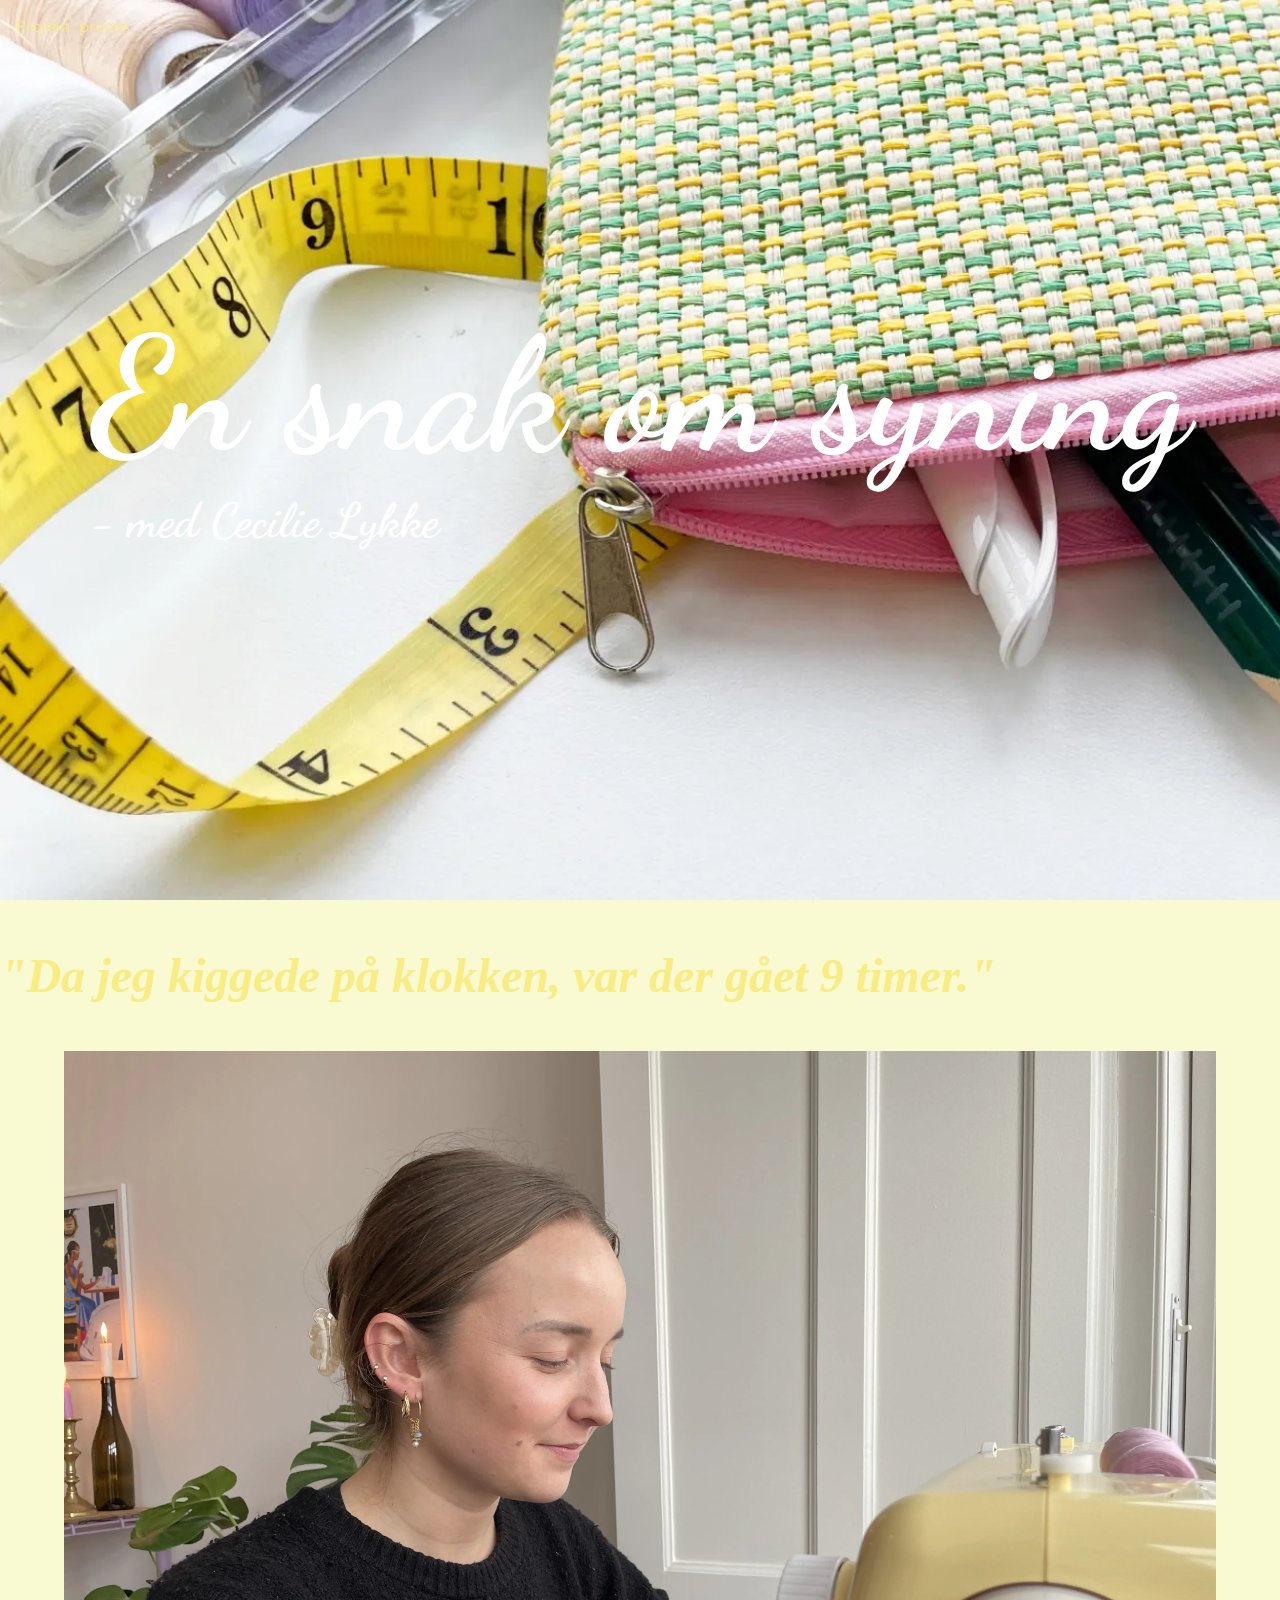
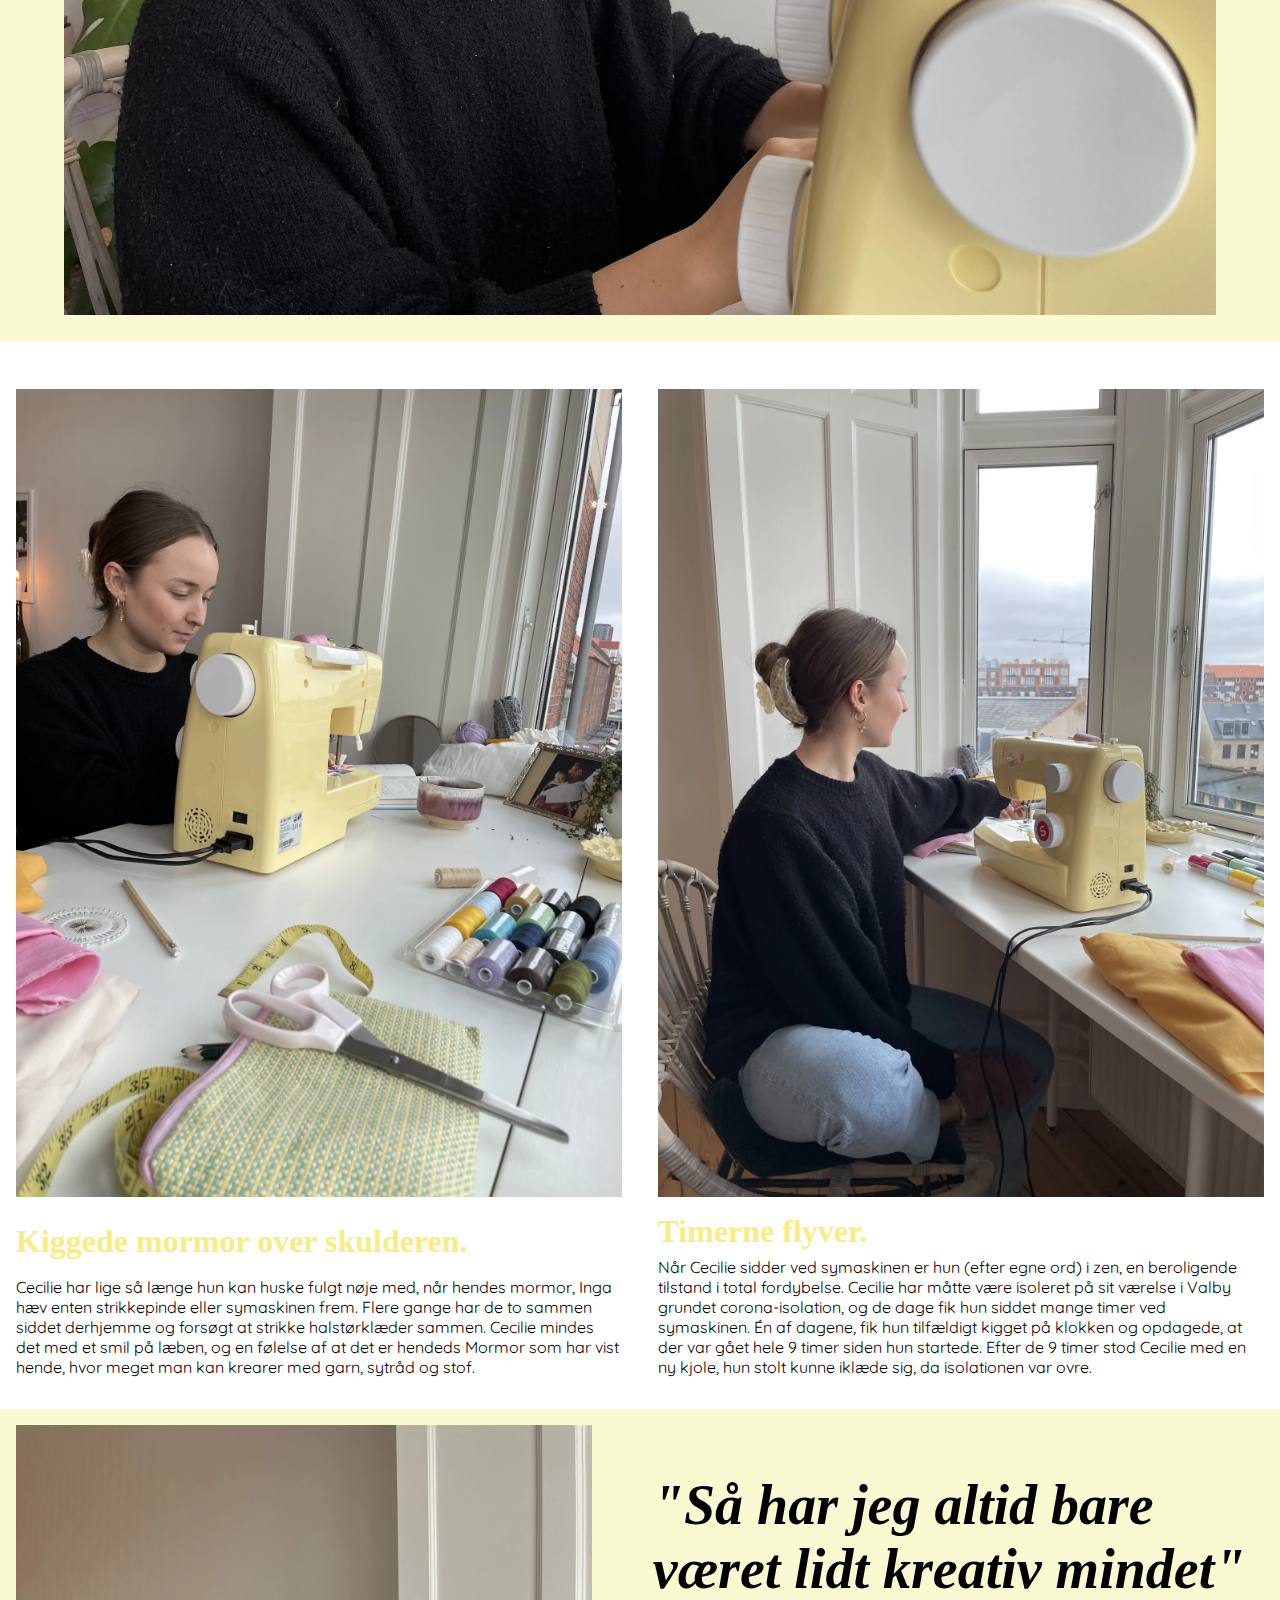
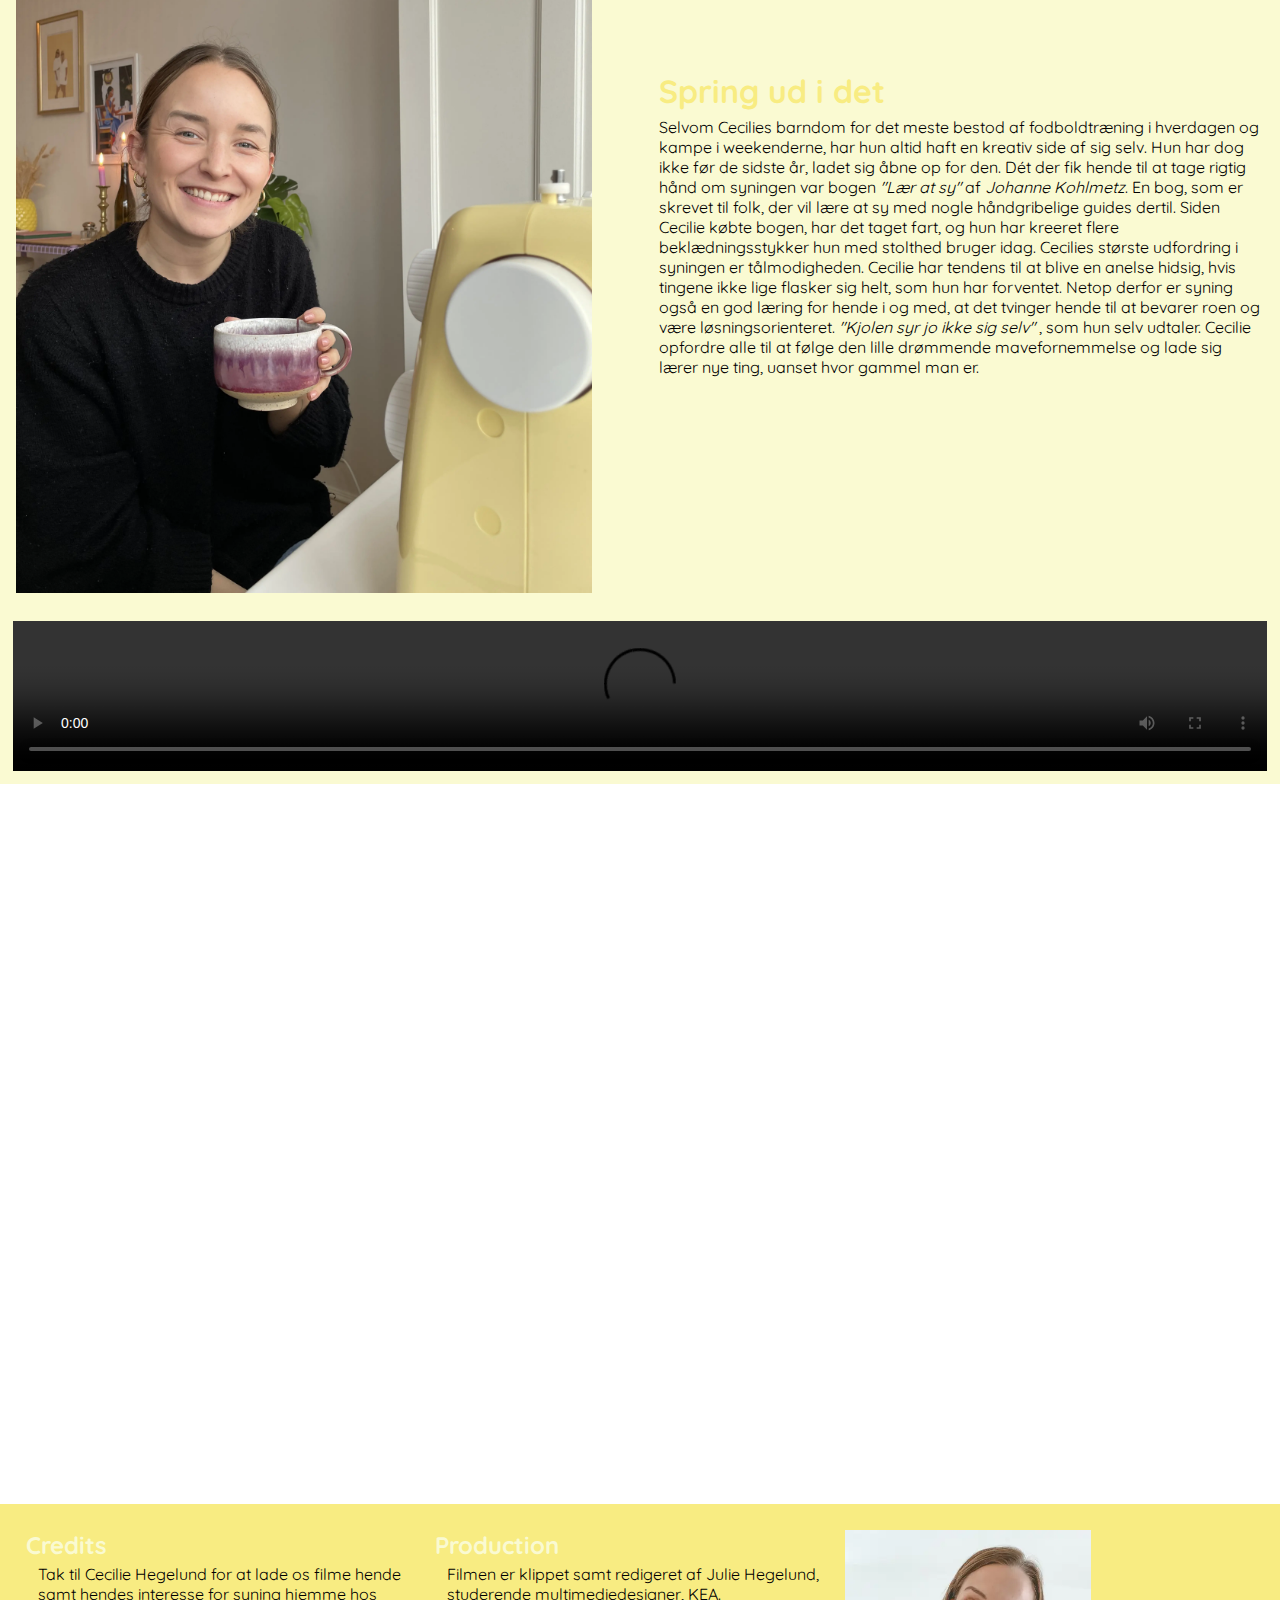
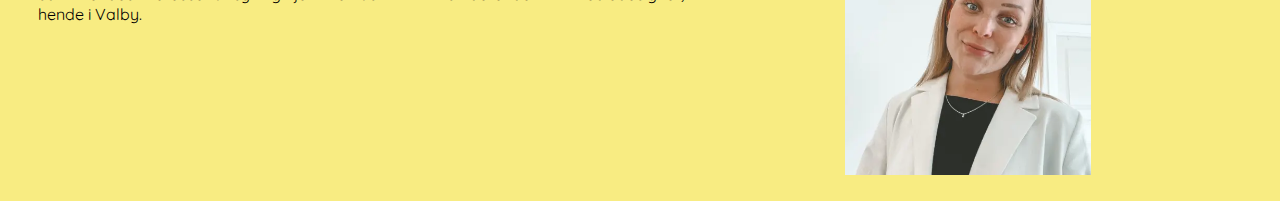
<file: index.html>
<!DOCTYPE html>
<html lang="en">
  <head>
    <meta charset="UTF-8" />
    <meta http-equiv="X-UA-Compatible" content="IE=edge" />
    <meta name="viewport" content="width=device-width, initial-scale=1.0" />
    <title>PilotProjekt</title>
    <link rel="stylesheet" href="style.css" />
    <link rel="stylesheet" href=" menu.css">

    <!-- Fonts  -->
    <link
      href="https://fonts.googleapis.com/css2?family=Quicksand:wght@300&display=swap"
      rel="stylesheet"
    />
    <link
      href="https://fonts.googleapis.com/css2?family=Dancing+Script&display=swap"
      rel="stylesheet"
    />
    <link
      href="https://fonts.googleapis.com/css2?family=Quicksand:wght@500&display=swap"
      rel="stylesheet"
    />
  </head>
  <body>
    <header>
      <nav class="menu">
        <ul>
          <li><a href="index.html">Projekt</a></li>
          <li><a href="proces.html">proces</a></li>
        </ul>
      </nav>
    </header>
    <main>
      <section id="first_section">
        <div class="section_wrapper1">
          <h1 class="titel">En snak om syning</h1>
          <h3>- med Cecilie Lykke</h3>
        </div>
      </section>

      <section id="section_bred">
        <div class="section_wrapper0">
          <div class="col0">
            <h2>"Da jeg kiggede på klokken, var der gået 9 timer."</h2>
          <div class="pic">
            <img src="bredformat.webp" alt="Cecilie ved symaskine" />
          </div>
        </div>
      </section>

      <section id="second_section">
        <div class="section_wrapper2">
          <div class="col">
            <img src="high.webp" alt="Cecilie" />
            <h2>Kiggede mormor over skulderen.</h2>
            <p>
              Cecilie har lige så længe hun kan huske fulgt nøje med, når hendes mormor, Inga hæv enten strikkepinde eller symaskinen frem. Flere gange har de to sammen siddet derhjemme og forsøgt at strikke halstørklæder sammen. Cecilie mindes det med et smil på læben, og en følelse af at det er hendeds Mormor som har vist hende, hvor meget man kan krearer med garn, sytråd og stof. 
            </p>
          </div>
          <div class="col">
            <img src="high1.webp" alt="Cecilie" />
            <h2>Timerne flyver.</h2>
            <p>
              Når Cecilie sidder ved symaskinen er hun (efter egne ord) i zen, en beroligende tilstand i total fordybelse. Cecilie har måtte være isoleret på sit værelse i Valby grundet corona-isolation, og de dage fik hun siddet mange timer ved symaskinen. Én af dagene, fik hun tilfældigt kigget på klokken og opdagede, at der var gået hele 9 timer siden hun startede. Efter de 9 timer stod Cecilie med en ny kjole, hun stolt kunne iklæde sig, da isolationen var ovre. 
            </p>
          </div>
        </div>
      </section>

      <!-- <section id="third_section">
        <div class="section_wrapper">
          <div class="col">
            <h2>" Citat "</h2>
            <h3>Overskrift</h3>
            <h4>Underoverskrift</h4>
            <p>
              It is a long established fact that a reader will be distracted by
              the readable content of a page when looking at its layout. The
              point of using Lorem Ipsum is that it has a more-or-less normal
              distribution of letters, as opposed to using ‘Content here,
              content here’, making it look like readable English. Many desktop
              publishing packages and web page editors now use Lorem Ipsum
            </p>
          </div>
          <div class="col">
            <img src="high1.webp" alt="Cecilie" />
          </div>
        </div>
      </section> -->

      <section id="fourth_section">
        <div class="section_wrapper4">
          <div>
            <img src="portraet.webp" alt="Cecilie" />
          </div>
          <div class="col">
            <h2>"Så har jeg altid bare været lidt kreativ mindet"</h2>
            <h3>Spring ud i det</h3>
            <p>
              Selvom Cecilies barndom for det meste bestod af fodboldtræning i hverdagen og kampe i weekenderne, har hun altid haft en kreativ side af sig selv. Hun har dog ikke før de sidste år, ladet sig åbne op for den. Dét der fik hende til at tage rigtig hånd om syningen var bogen <i>"Lær at sy"</i> af <i>Johanne Kohlmetz</i>. En bog, som er skrevet til folk, der vil lære at sy med nogle håndgribelige guides dertil. Siden Cecilie købte bogen, har det taget fart, og hun har kreeret flere beklædningsstykker hun med stolthed bruger idag. 
              Cecilies største udfordring i syningen er tålmodigheden. Cecilie har tendens til at blive en anelse hidsig, hvis tingene ikke lige flasker sig helt, som hun har forventet. Netop derfor er syning også en god læring for hende i og med, at det tvinger hende til at bevarer roen og være løsningsorienteret. <i>"Kjolen syr jo ikke sig selv"</i> , som hun selv udtaler. 
              Cecilie opfordre alle til at følge den lille drømmende mavefornemmelse og lade sig lærer nye ting, uanset hvor gammel man er. 
            </p>
          </div>
        </div>
      </section>
      <section id="fifth_section">
        <video
          controls
          src="https://lykkejulie.dk/kea/05_indhold/video/Gruppe%204%2C%20Julie.mp4"
        ></video>
      </section>
      <section id="sixth_section">
        <div class="iframe_wrapper">
          <iframe width="560" height="315" src="https://www.youtube.com/embed/CvA8c8EmxWM" title="YouTube video player" frameborder="0" allow="accelerometer; autoplay; clipboard-write; encrypted-media; gyroscope; picture-in-picture" allowfullscreen></iframe>
        </div>
      </section>
    </main>
    <footer>
      <div class="foot_wrapper">
        <div class="Tak">
          <h3>Credits</h3>
          <p>
            Tak til Cecilie Hegelund for at lade os filme hende samt hendes
            interesse for syning hjemme hos hende i Valby.
          </p>
          <p></p>
        </div>
        <div class="julie_tekst">
          <h3>Production</h3>
          <p>
            Filmen er klippet samt redigeret af Julie Hegelund, studerende
            multimediedesigner, KEA.
          </p>
        </div>
        <div class="julie_image">
          <img src="julie.webp" alt="Selvportraet" />
        </div>
      </div>
    </footer>
  </body>
</html>
</file>
<file: style.css>
img {
  width: 100%;
}

html {
  scroll-behavior: smooth;
  scroll-padding-top: 90px;
}

* {
  padding: 0%;
  margin: 0%;
  box-sizing: border-box;
}

/* --------------------------------------------- Footer ------------------------------------------------------ */

footer {
  background-color: #f8ec82;
  padding: 2%;
}

.foot_wrapper {
  display: grid;
  grid-template-columns: 1fr 1fr 1fr;
}

.foot_wrapper h3 {
  color: lightgoldenrodyellow;
}

.julie_image img {
  width: 60%;
  place-items: center;
}

/* ---------------------------------------------- Sections / Grid -------------------------------------------- */

/* ....... Splashbillede ....... */
#first_section {
  width: 100%;
  height: 100vh;
  background-image: url(webp/splash2.webp);
  background-size: cover;
  display: grid;
  grid-template-rows: 1fr 1fr 1fr;
  justify-content: center;
}

.section_wrapper1 {
  grid-row: 2/3;
}

.titel {
  font-size: 10rem;
  font-family: "Dancing Script", cursive;
  color: white;
}

.section_wrapper1 h3 {
  font-family: "Dancing Script", cursive;
  color: white;
  font-size: 3rem;
}
/* ......................... */

/* ....... Section_bred .... */

.col0 {
  display: grid;
  justify-content: center;
}

.col0 h2 {
  font-size: 3rem;
  font-style: italic;
  color: #f8ec82;
  margin-top: 3rem;
  margin-bottom: 3rem;
}

.section_wrapper0 {
  background-color: lightgoldenrodyellow;
}
.pic {
  max-width: 100%;
  margin-left: 5%;
  margin-right: 5%;
  padding-bottom: 2%;
}

/* ....................... */

/* .......... Second_section..... */
.section_wrapper2 {
  display: grid;
  grid-template-columns: 1fr 1fr;
  gap: 0.2rem;
  margin-bottom: 2rem;
  margin-top: 2rem;
}
#second_section .col {
  display: flex;
  flex-direction: column;
  justify-content: space-between;
}

#second_section img {
  padding: 1rem;
}

#second_section h2 {
  color: #f8ec82;
  padding-left: 1rem;
}

#second_section p {
  padding-left: 1rem;
}
/* ............................ */

/* ........ Fourth_section....... */

.section_wrapper4 {
  display: grid;
  grid-template-columns: 1fr 1fr;
  background-color: lightgoldenrodyellow;
}

#fourth_section h2 {
  font-style: italic;
  padding-top: 10%;
  padding-bottom: 10%;
  padding-left: 2%;
  padding-right: 2%;
  font-size: 3.5rem;
}

#fourth_section h3,
p {
  padding-left: 3%;
  padding-right: 3%;
  padding-top: 1%;
  color: #f8ec82;
  font-size: 2rem;
}

#fourth_section img {
  margin-left: 1rem;
  margin-top: 1rem;
  margin-bottom: 1rem;
  max-width: 90%;
}

/* ........ Video1_section ..... */

#fifth_section {
  padding: 1%;
  background-color: lightgoldenrodyellow;
}

img,
video {
  width: 100%;
  height: auto;
  display: block;
}

/*  ....... Youtube......... */

.iframe_wrapper {
  position: relative;
  width: 100%;
  height: 0;
  padding-top: calc(100% / (16 / 9));
}

iframe {
  position: absolute;
  inset: 0;
  width: 100%;
  height: 100%;
  aspect-ratio: 16/9;
}
/* ......................... */

/* --------------------------------------------------- Fonts ------------------------------------------------------ */

h1 {
  font-size: 3rem;
}

h2 {
  font-size: 2rem;
}

h3 {
  font-family: "Quicksand", sans-serif;
  font-size: 1.5rem;
}

p {
  font-family: "Quicksand", sans-serif;
  font-size: 1rem;
  color: black;
}
</file>
<file: menu.css>
header {
  position: absolute;
  top: 0;
  padding: 1rem 1rem;
  gap: 20px;
}

ul,
li {
  margin: 0;
  padding: 0;
  list-style-type: none;
  display: flex;
  flex-flow: wrap;
  gap: 10px;
}

.menu {
  display: flex;
  flex-flow: wrap;
  gap: 10px;
  list-style-type: none;
  color: white;
  font-size: 10rem;
}

a {
  font-family: "Quicksand", sans-serif;
  text-decoration: none;
  font-size: 1rem;
  color: #f8ec82;
}
</file>
